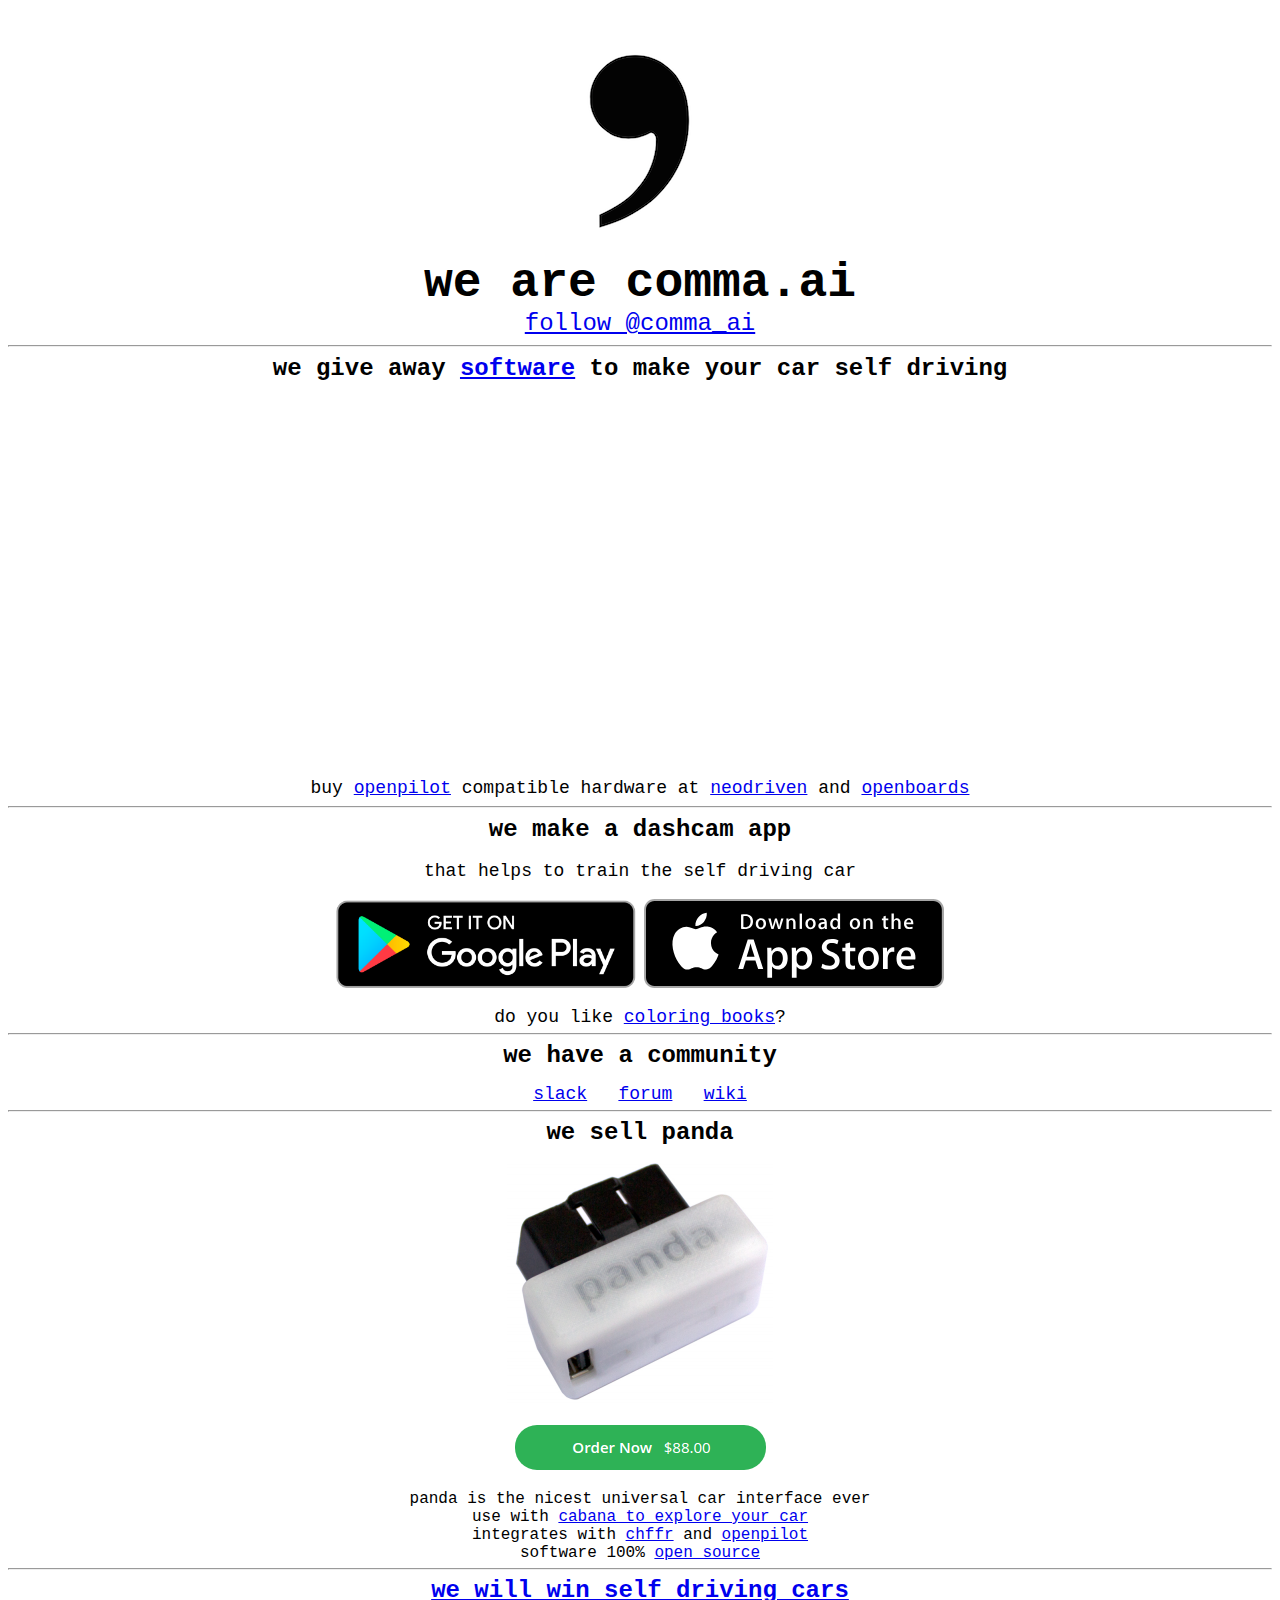
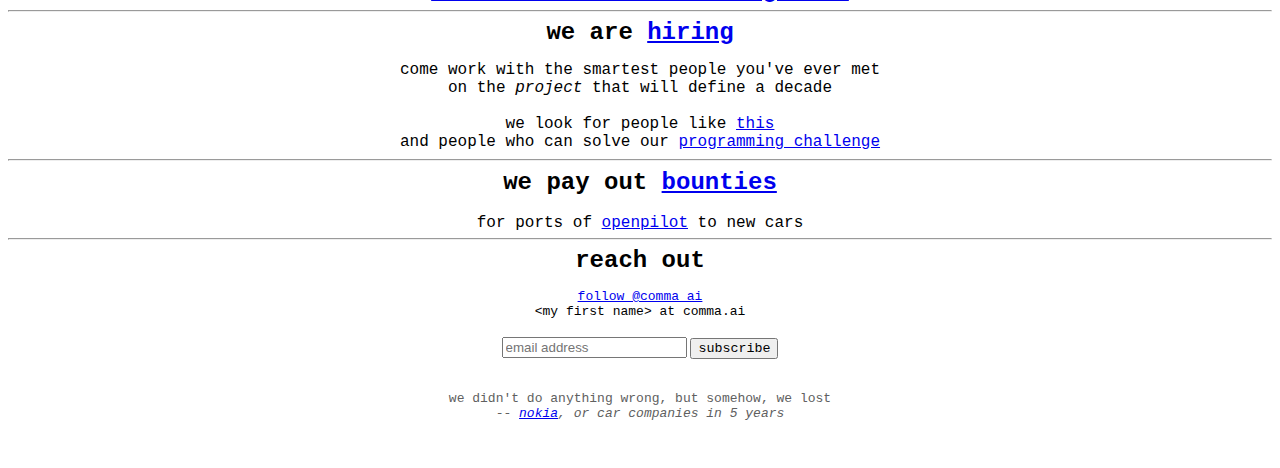
<file: index.html>
<!--
till everyone who doubted me is asking for forgiveness
if you ain't been a part of it, at least you got to witness
bitches
-->
<html>
<head>
<title>comma.ai</title>
<script>
  (function(i,s,o,g,r,a,m){i['GoogleAnalyticsObject']=r;i[r]=i[r]||function(){
  (i[r].q=i[r].q||[]).push(arguments)},i[r].l=1*new Date();a=s.createElement(o),
  m=s.getElementsByTagName(o)[0];a.async=1;a.src=g;m.parentNode.insertBefore(a,m)
  })(window,document,'script','https://www.google-analytics.com/analytics.js','ga');

  ga('create', 'UA-69562560-1', 'auto');
  ga('send', 'pageview');

</script>

<script async src="https://www.trycelery.com/js/celery.js"></script>
<script src="https://ajax.googleapis.com/ajax/libs/jquery/2.1.4/jquery.min.js"></script>

<meta name="google-site-verification" content="cit9qJz-y7IJEXHlfAErb3GzuHgIlFA02Py4mS3sIHI" />

<link rel="stylesheet" href="https://maxcdn.bootstrapcdn.com/bootstrap/3.3.5/css/bootstrap.min.css" integrity="sha512-dTfge/zgoMYpP7QbHy4gWMEGsbsdZeCXz7irItjcC3sPUFtf0kuFbDz/ixG7ArTxmDjLXDmezHubeNikyKGVyQ==" crossorigin="anonymous">

<style type="text/css">
  #mc_embed_signup{background:#fff; clear:left; font:14px Helvetica,Arial,sans-serif;  width:300px;}

  #map {
    height: 100%;
    opacity: 0.4;
  }
  .get-pic {
    width: 300px;
  }

.myButton {
    background:url(img/buy.png) no-repeat;
    cursor:pointer;
    width: 270px;
    height: 55px;
    border: none;
}
</style>

</head>

<body>
<center>
<br/><br/>
<img src="comma.png"><br/>
<br/>
<span style="font-family: monospace; font-size: 48px"><b>we are comma.ai</b></span>
<span style="font-family: monospace; font-size: 24px"><br/>
<a class="twitter-follow-button"
  href="https://twitter.com/comma_ai"
    data-size="large">
    follow @comma_ai</a><br/></span>
<hr/>
<span style="font-family: monospace; font-size: 24px"><b>we give away <a href="https://github.com/commaai/openpilot">software</a> to make your car self driving</b></span><br/><br/>
<iframe id="ytplayer" type="text/html" width="640" height="360"
    src="https://www.youtube.com/embed/GzrHNI6eCHo?autoplay=0&origin=http://comma.ai"
    frameborder="0"></iframe><br/><br/>
<span style="font-family: monospace; font-size: 18px">
buy <a href="https://github.com/commaai/openpilot/">openpilot</a> compatible hardware at <a href="https://www.neodriven.com/">neodriven</a> and <a href="http://openboards.io/">openboards</a></span>
<hr/>
<span style="font-family: monospace; font-size: 24px"><b>we make a dashcam app</b></span><br/><br/>
<span style="font-family: monospace; font-size: 18px">that helps to train the self driving car</span><br/><br/>
<span style="font-family: monospace">
<a href='https://play.google.com/store/apps/details?id=ai.comma.chffr'><img class="get-pic" alt='Get it on Google Play' src='img/playstore.png'/></a>
<a href='https://itunes.apple.com/us/app/dash-train-self-driving-cars/id1146683979?ls=1&mt=8'><img class="get-pic" alt='Get it on the App Store' src='img/appstore.svg'/></a><br/>
<br>
<span style="font-family: monospace; font-size: 18px">
do you like <a href="https://commacoloring.com">coloring books</a>?
</span>
<hr/>
<span style="font-family: monospace; font-size: 24px"><b>we have a community</b></span><br/><br/>
<span style="font-family: monospace; font-size: 18px"><a href="https://slack.comma.ai/">slack</a></span>&nbsp;&nbsp;&nbsp;
<span style="font-family: monospace; font-size: 18px"><a href="https://community.comma.ai/">forum</a></span>&nbsp;&nbsp;&nbsp;
<span style="font-family: monospace; font-size: 18px"><a href="https://wiki.comma.ai/">wiki</a></span>
<hr/>
<span style="font-family: monospace; font-size: 24px"><b>we sell panda</b></span><br/><br/>
<img src="img/panda.png"><br/>
<br/>
<button data-celery="5954273ef5f5cc1200115a4a" class="myButton" alt="Order Now">
</button><br/><br/>
<span style="font-family: monospace; font-size: 16px">
panda is the nicest universal car interface ever<br/>
use with <a href="https://community.comma.ai/cabana/?demo=1">cabana to explore your car</a><br/>
integrates with <a href="http://getchffr.com">chffr</a> and <a href="https://github.com/commaai/openpilot">openpilot</a></br>
software 100% <a href="https://github.com/commaai/panda">open source</a><br/>
</span>
<hr/>
<span style="font-family: monospace; font-size: 24px"><b>
<a href="https://medium.com/@comma_ai/our-road-to-self-driving-victory-603a9ed20204">we will win self driving cars</a>
</b></span>
<hr/>
<span style="font-family: monospace; font-size: 24px"><b>we are <a href="positions.html">hiring</a></b></span><br/><br/>
<span style="font-family: monospace; font-size: 16px">
come work with the smartest people you've ever met<br/>
on the <em>project</em> that will define a decade<br/><br/>
we look for people like <a href="hiring.html">this</a><br/>
and people who can solve our <a href="http://commachallenge.s3-us-west-2.amazonaws.com/speed_challenge_2017.tar">programming challenge</a><br/>
<hr/>
<span style="font-family: monospace; font-size: 24px"><b>we pay out <a href="bounties.html">bounties</a></b></span><br/><br/>
for ports of <a href="https://github.com/commaai/openpilot">openpilot</a> to new cars
</span>
<hr/>
<span style="font-family: monospace; font-size: 24px"><b>reach out</b></span><br/><br/>
<a class="twitter-follow-button"
  href="https://twitter.com/comma_ai"
    data-size="large">
    follow @comma_ai</a><br/></span>
<span style="font-family: monospace">&lt;my first name&gt; at comma.ai</span><br/><br/>
<!-- Begin MailChimp Signup Form -->
<div id="mc_embed_signup">
<form action="https://comma.us12.list-manage.com/subscribe/post?u=e127cf7151180db2b566d880b&amp;id=bdf2010348" method="post" id="mc-embedded-subscribe-form" name="mc-embedded-subscribe-form" class="validate" target="_blank" novalidate>
    <div id="mc_embed_signup_scroll">
  
  <input type="email" value="" name="EMAIL" class="email" id="mce-EMAIL" placeholder="email address" required>
    <!-- real people should not fill this in and expect good things - do not remove this or risk form bot signups-->
    <div style="position: absolute; left: -5000px;" aria-hidden="true"><input type="text" name="b_e127cf7151180db2b566d880b_bdf2010348" tabindex="-1" value=""></div>
    <span class="clear"><input type="submit" value="subscribe" name="subscribe" id="mc-embedded-subscribe" class="button" style="font-family: monospace"></span>
    </div>
</form>
</div>
<!--End mc_embed_signup-->
<br/>
<span style="font-family: monospace; color: #606060">
we didn't do anything wrong, but somehow, we lost<br/>
<em>-- <a href="https://www.reddit.com/r/business/comments/48841a/nokia_ceo_ended_his_speech_saying_this_we_didnt/">nokia</a>, or car companies in 5 years</em>
<br/><br/>
</span>
</center>
</file>
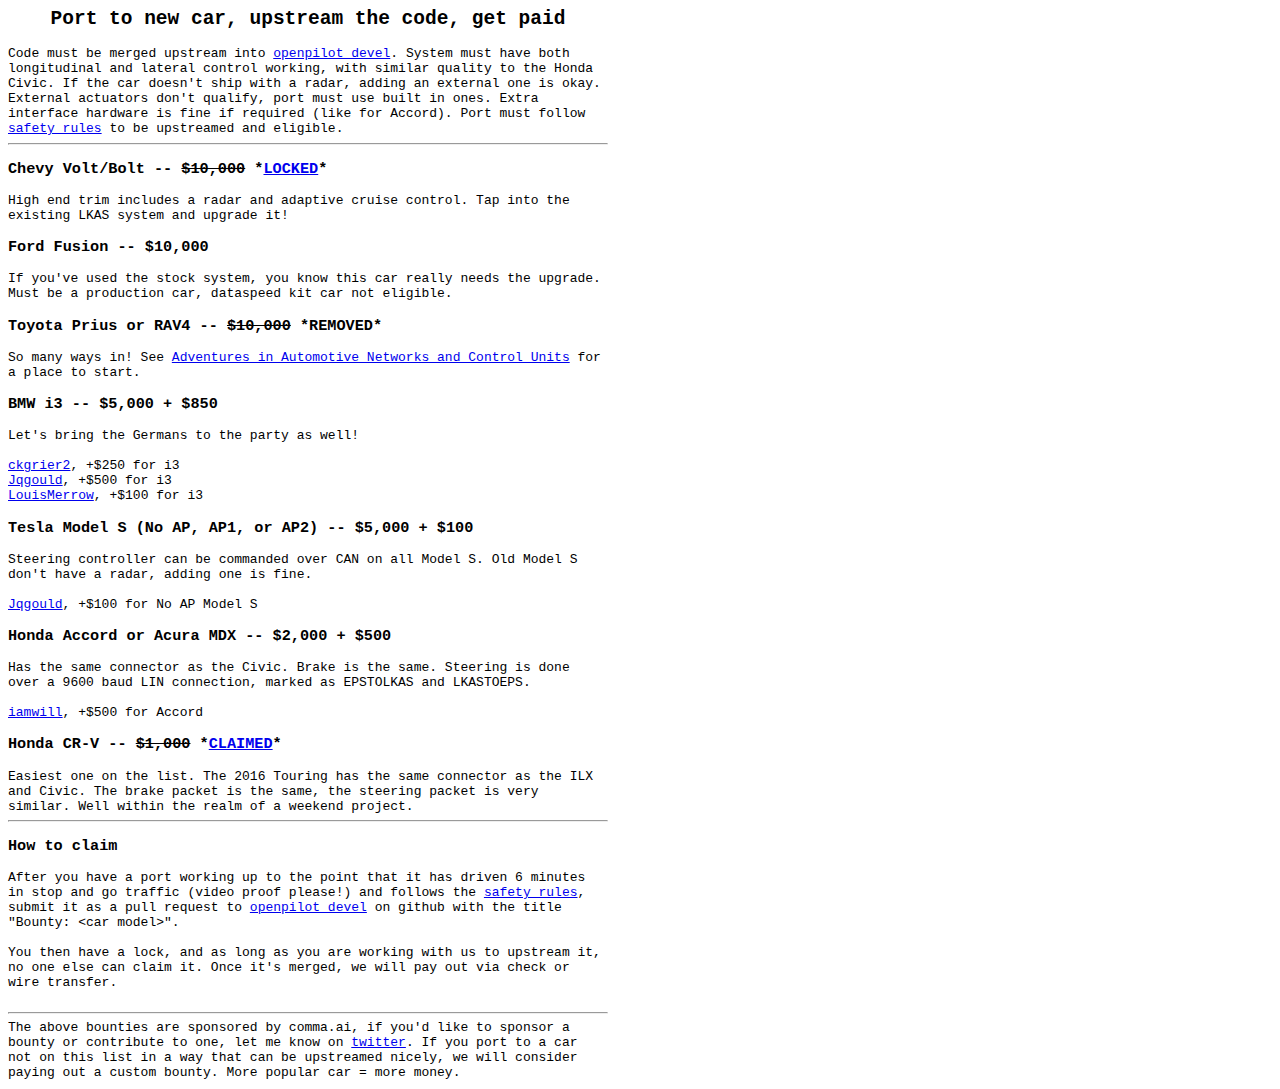
<file: bounties.html>
<html>
<head>
<title>openpilot car port bounties</title>
<style>
body {
  font-family: monospace;
  width: 600px;
}
</style>
</head>
<body>
<center><h2>Port to new car, upstream the code, get paid</h2></center>
Code must be merged upstream into <a href="https://github.com/commaai/openpilot/tree/devel">openpilot devel</a>. System must have both longitudinal and lateral control working, with similar quality to the Honda Civic. If the car doesn't ship with a radar, adding an external one is okay. External actuators don't qualify, port must use built in ones. Extra interface hardware is fine if required (like for Accord). Port must follow <a href="https://raw.githubusercontent.com/commaai/openpilot/devel/SAFETY.md">safety rules</a> to be upstreamed and eligible.
<hr/>
<h3>Chevy Volt/Bolt -- <s>$10,000</s> *<a href="https://github.com/commaai/openpilot/pull/104">LOCKED</a>*</h3>
High end trim includes a radar and adaptive cruise control. Tap into the existing LKAS system and upgrade it!
<h3>Ford Fusion -- $10,000</h3>
If you've used the stock system, you know this car really needs the upgrade. Must be a production car, dataspeed kit car not eligible.
<h3>Toyota Prius or RAV4 -- <s>$10,000</s> *REMOVED*</h3>
So many ways in! See <a href="http://illmatics.com/car_hacking.pdf">Adventures in Automotive Networks and Control Units</a> for a place to start.
<h3>BMW i3 -- $5,000 + $850</h3>
Let's bring the Germans to the party as well!<br/>
<br/>
<a href="https://twitter.com/ckgrier2/status/876878762415140865">ckgrier2</a>, +$250 for i3<br/>
<a href="https://twitter.com/Jqgould/status/876926912685330432">Jqgould</a>, +$500 for i3<br/>
<a href="https://twitter.com/LouisMerrow/status/877984115454357505">LouisMerrow</a>, +$100 for i3
<h3>Tesla Model S (No AP, AP1, or AP2) -- $5,000 + $100</h3>
Steering controller can be commanded over CAN on all Model S. Old Model S don't have a radar, adding one is fine.<br/><br/>
<a href="https://twitter.com/Jqgould/status/845035827067584515">Jqgould</a>, +$100 for No AP Model S
<h3>Honda Accord or Acura MDX -- $2,000 + $500</h3>
Has the same connector as the Civic. Brake is the same. Steering is done over a 9600 baud LIN connection, marked as EPSTOLKAS and LKASTOEPS.<br/>
<br/>
<a href="https://beta.comma.ai/viewtopic.php?f=19&t=444#p4781">iamwill</a>, +$500 for Accord
<h3>Honda CR-V -- <s>$1,000</s> *<a href="https://github.com/commaai/openpilot/pull/102">CLAIMED</a>*</h3>
Easiest one on the list. The 2016 Touring has the same connector as the ILX and Civic. The brake packet is the same, the steering packet is very similar. Well within the realm of a weekend project.
<hr/>
<h3>How to claim</h3>
After you have a port working up to the point that it has driven 6 minutes in stop and go traffic (video proof please!) and follows the <a href="https://raw.githubusercontent.com/commaai/openpilot/devel/SAFETY.md">safety rules</a>, submit it as a pull request to <a href="https://github.com/commaai/openpilot/tree/devel">openpilot devel</a> on github with the title "Bounty: &lt;car model&gt;".
<br/><br/>
You then have a lock, and as long as you are working with us to upstream it, no one else can claim it. Once it's merged, we will pay out via check or wire transfer.<br/><br/>
<hr/>
The above bounties are sponsored by comma.ai, if you'd like to sponsor a bounty or contribute to one, let me know on <a href="https://twitter.com/comma_ai">twitter</a>. If you port to a car not on this list in a way that can be upstreamed nicely, we will consider paying out a custom bounty. More popular car = more money.
</file>
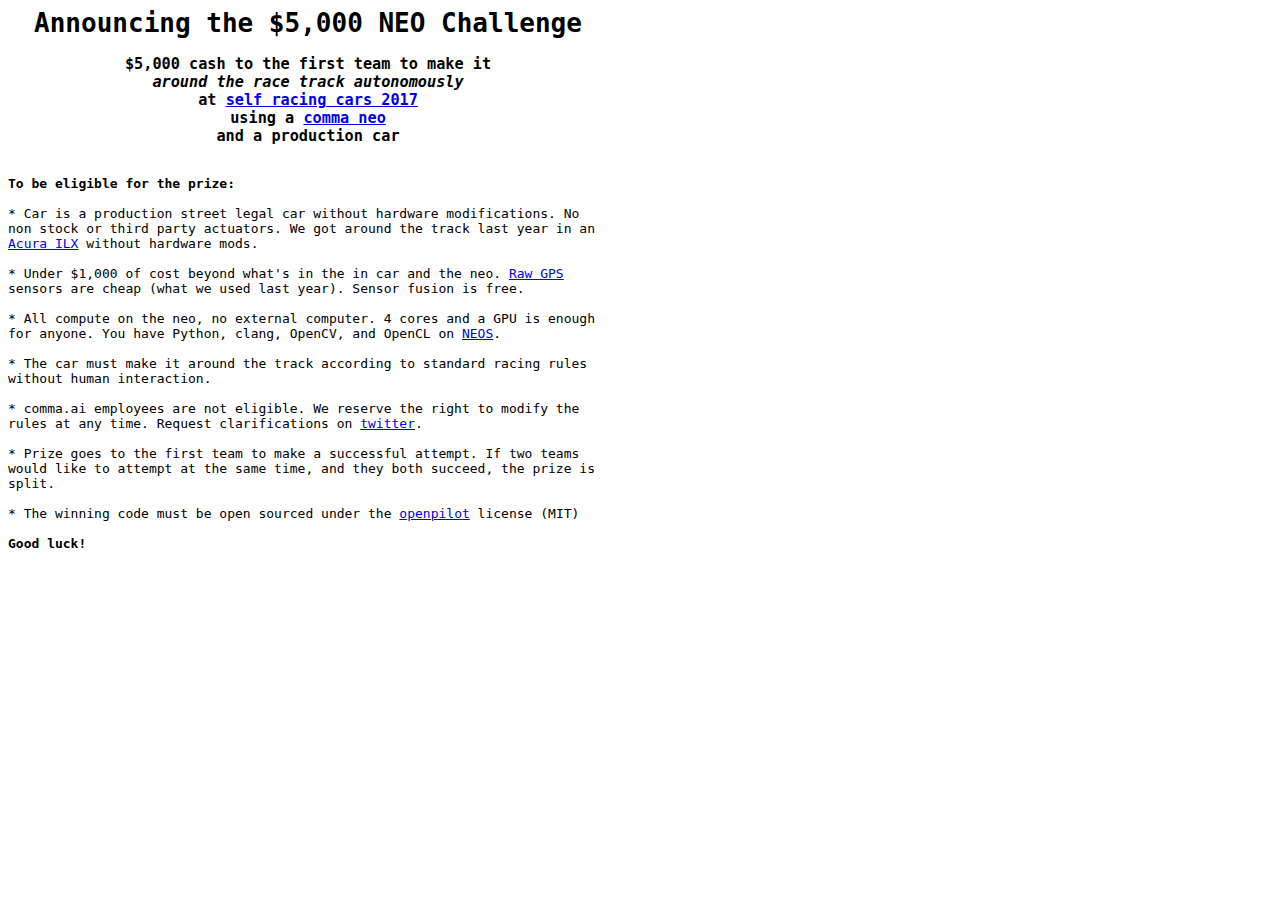
<file: challenge.html>
<html>
<head>
<title>$5,000 NEO Challenge</title>
<style>
body {
  font-family: monospace;
  width: 600px;
}
</style>
</head>
<body>
<center><h1>Announcing the $5,000 NEO Challenge</h1>
<h3>$5,000 cash to the first team to make it<br/><i>around the race track autonomously</i><br/>at <a href="http://selfracingcars.com/event/">self racing cars 2017</a><br/>using a <a href="https://github.com/commaai/neo">comma neo</a><br/>and a production car</h3>
</center>
<br/>
<b>To be eligible for the prize:</b><br/>
<br/>
* Car is a production street legal car without hardware modifications. No non stock or third party actuators. We got around the track last year in an <a href="http://www.acura.com/ilx">Acura ILX</a> without hardware mods.<br/><br/>
* Under $1,000 of cost beyond what's in the in car and the neo. <a href="http://navspark.mybigcommerce.com/ns-raw-carrier-phase-raw-measurement-output-gps-receiver/">Raw GPS</a> sensors are cheap (what we used last year). Sensor fusion is free.<br/><br/>
* All compute on the neo, no external computer. 4 cores and a GPU is enough for anyone. You have Python, clang, OpenCV, and OpenCL on <a href="https://github.com/commaai/neo/releases/tag/swag">NEOS</a>.<br/><br/>
* The car must make it around the track according to standard racing rules without human interaction.<br/><br/>
* comma.ai employees are not eligible. We reserve the right to modify the rules at any time. Request clarifications on <a href="https://twitter.com/comma_ai">twitter</a>.<br/><br/>
* Prize goes to the first team to make a successful attempt. If two teams would like to attempt at the same time, and they both succeed, the prize is split.<br/><br/>
* The winning code must be open sourced under the <a href="https://github.com/commaai/openpilot">openpilot</a> license (MIT)<br/>
<br/>
<b>Good luck!</b>
</file>
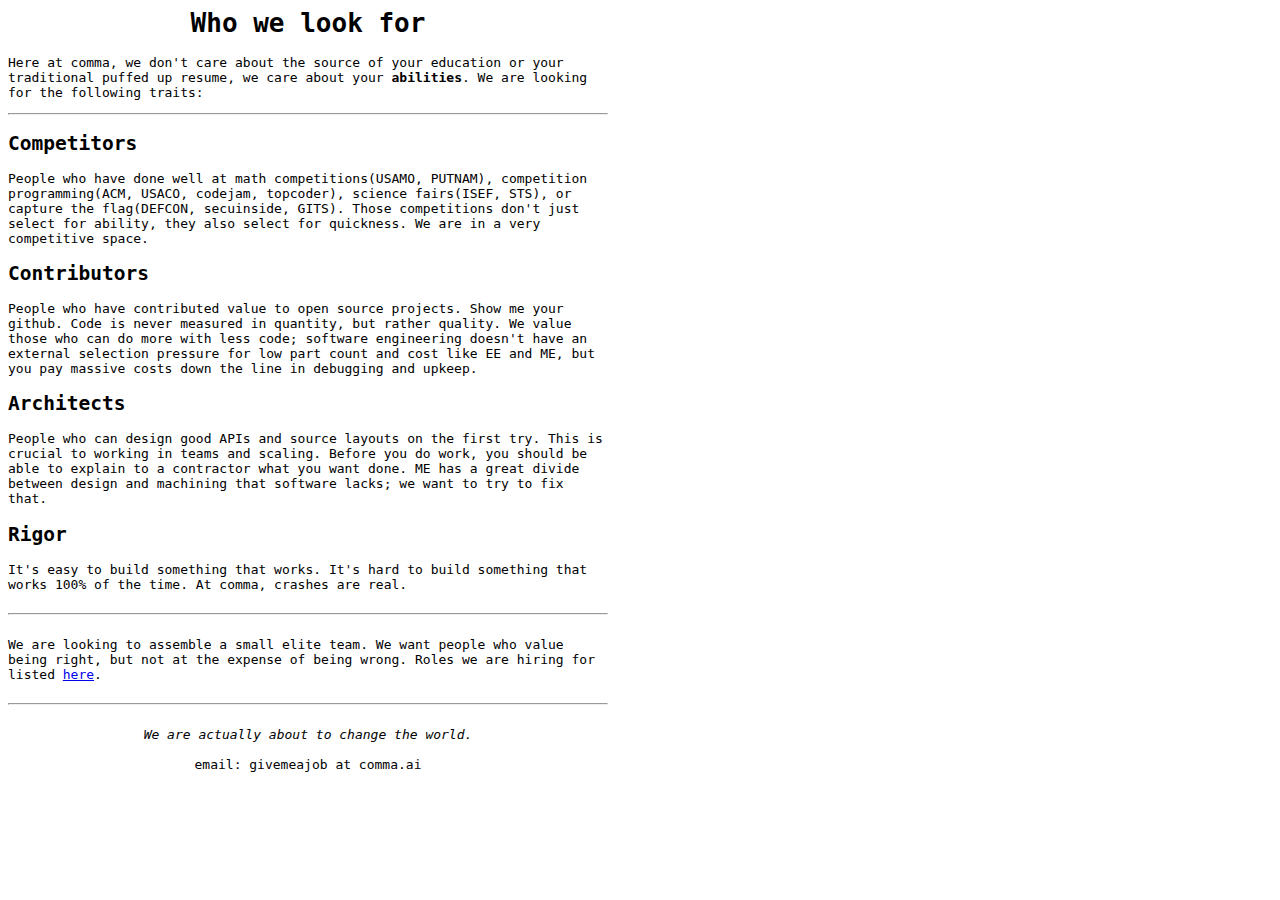
<file: hiring.html>
<html>
<head>
<script>
  (function(i,s,o,g,r,a,m){i['GoogleAnalyticsObject']=r;i[r]=i[r]||function(){
  (i[r].q=i[r].q||[]).push(arguments)},i[r].l=1*new Date();a=s.createElement(o),
  m=s.getElementsByTagName(o)[0];a.async=1;a.src=g;m.parentNode.insertBefore(a,m)
  })(window,document,'script','https://www.google-analytics.com/analytics.js','ga');

  ga('create', 'UA-69562560-1', 'auto');
  ga('send', 'pageview');

</script>
<style>
body {
  font-family: monospace;
  width: 600px;
}
</style>
</head>
<body>
<center><h1>Who we look for</h1></center>
<p>Here at comma, we don't care about the source of your education or your traditional puffed up resume, we care about your <b>abilities</b>. We are looking for the following traits:<p>
<hr>

<h2>Competitors</h2>
People who have done well at math competitions(USAMO, PUTNAM), competition programming(ACM, USACO, codejam, topcoder), science fairs(ISEF, STS), or capture the flag(DEFCON, secuinside, GITS). Those competitions don't just select for ability, they also select for quickness. We are in a very competitive space.

<h2>Contributors</h2>
People who have contributed value to open source projects. Show me your github. Code is never measured in quantity, but rather quality. We value those who can do more with less code; software engineering doesn't have an external selection pressure for low part count and cost like EE and ME, but you pay massive costs down the line in debugging and upkeep.

<h2>Architects</h2>
People who can design good APIs and source layouts on the first try. This is crucial to working in teams and scaling. Before you do work, you should be able to explain to a contractor what you want done. ME has a great divide between design and machining that software lacks; we want to try to fix that.

<h2>Rigor</h2>
It's easy to build something that works. It's hard to build something that works 100% of the time. At comma, crashes are real.

<br/><br/><hr><br/>
We are looking to assemble a small elite team. We want people who value being right, but not at the expense of being wrong. Roles we are hiring for listed <a href="positions.html">here</a>.
<br/><br/>
<hr><br/>
<center>
<i>We are actually about to change the world.</i>
<br/><br/>
email: givemeajob at comma.ai</center>
</file>
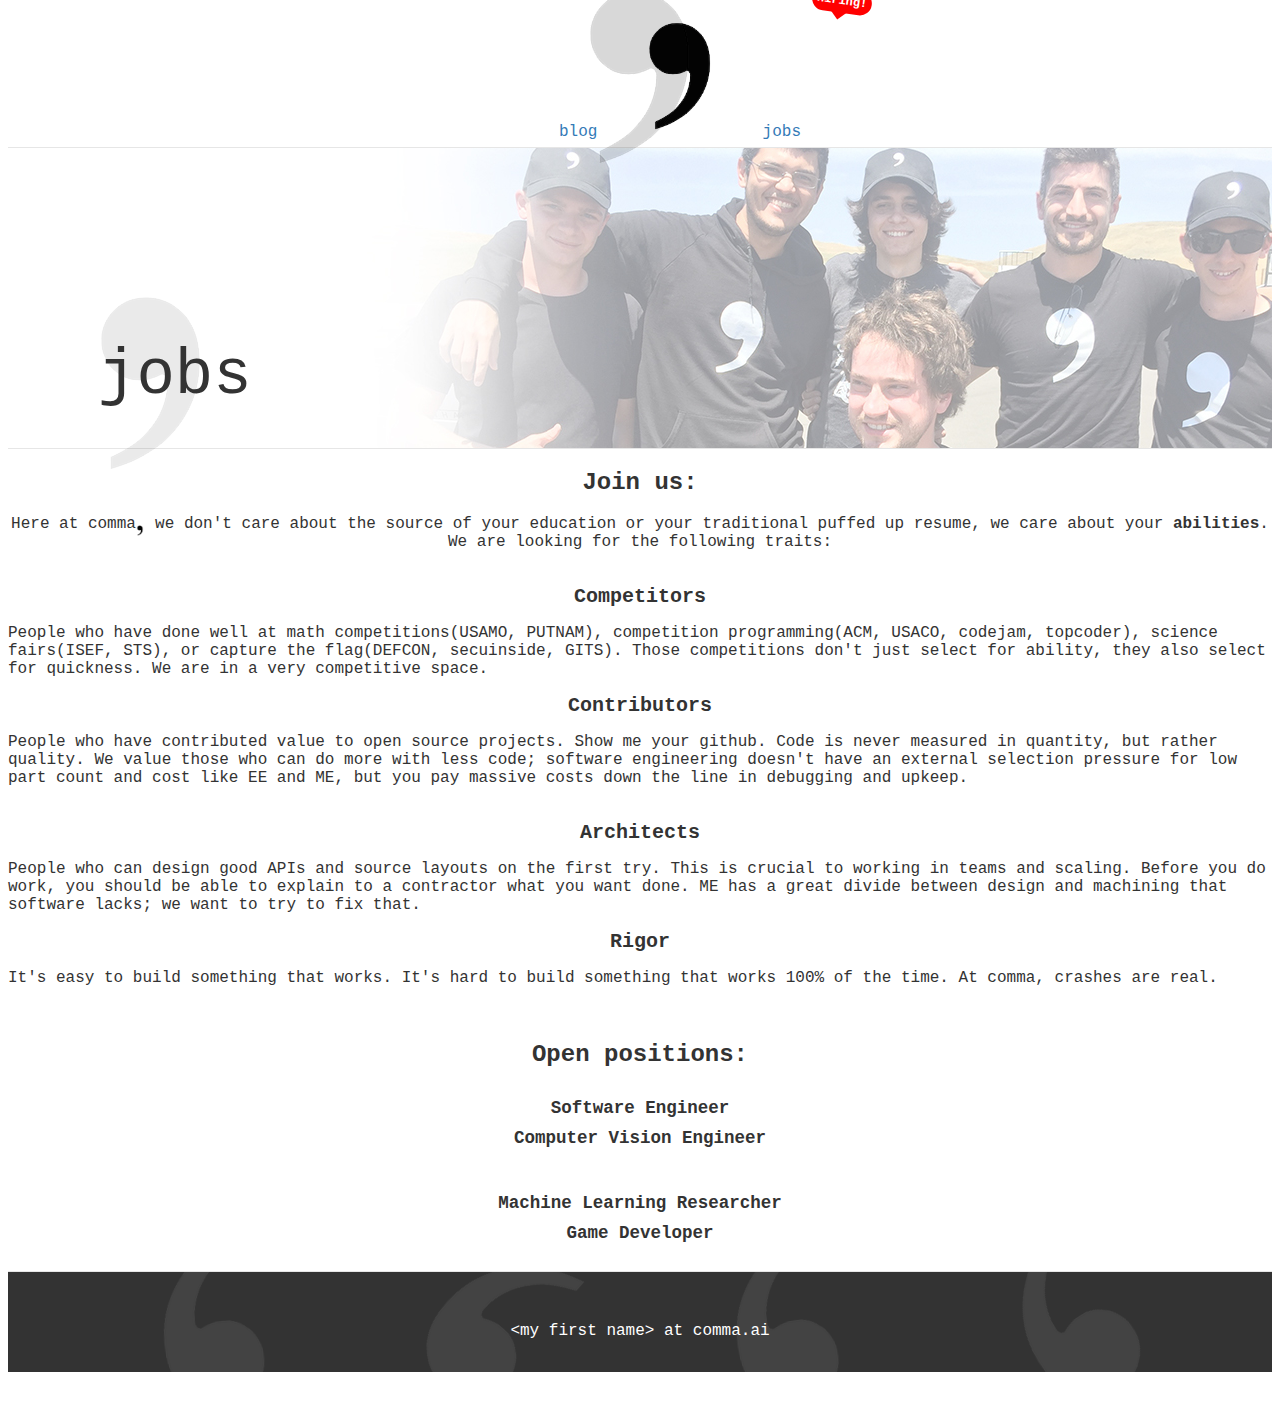
<file: jobs.html>
<!DOCTYPE html>
<!--[if lt IE 7]>      <html class="no-js lt-ie9 lt-ie8 lt-ie7"> <![endif]-->
<!--[if IE 7]>         <html class="no-js lt-ie9 lt-ie8"> <![endif]-->
<!--[if IE 8]>         <html class="no-js lt-ie9"> <![endif]-->
<!--[if gt IE 8]><!--> <html class="no-js"> <!--<![endif]-->
    <head>
        <meta charset="utf-8">
        <meta http-equiv="X-UA-Compatible" content="IE=edge">
        <title>comma.ai - jobs</title>
        <meta name="description" content="ghostriding for the masses">
        <meta name="viewport" content="width=device-width, initial-scale=1">
        <link rel="icon" href="img/favicon.png" type="image/png" />
        <meta property="og:title" content="comma.ai - ghostriding for the masses" />
        <meta property="og:type" content="website" />
        <meta property="og:url" content="http://comma.ai/jobs.html" />
        <meta property="og:image" content="http://comma.ai/img/comma.png"/>
		<meta name="twitter:card" content="summary" />
		<meta name="twitter:site" content="@comma_ai" />
		<meta name="twitter:title" content="comma.ai" />
		<meta name="twitter:description" content="ghostriding for the masses" />
		<meta name="twitter:image" content="http://comma.ai/img/comma.png">
		<link rel="apple-touch-icon" href="img/favicon.png"/>
		<link rel="apple-touch-icon-precomposed" href="img/favicon.png"/>
		<link href="https://maxcdn.bootstrapcdn.com/bootstrap/3.3.6/css/bootstrap.min.css" rel="stylesheet" integrity="sha384-1q8mTJOASx8j1Au+a5WDVnPi2lkFfwwEAa8hDDdjZlpLegxhjVME1fgjWPGmkzs7" crossorigin="anonymous">
        <link rel="stylesheet" type="text/css" href="css/style.css">
    </head>
    <body>
        <!--[if lt IE 7]>
            <p class="browsehappy">You are using an <strong>outdated</strong> browser. Please <a href="http://browsehappy.com/">upgrade your browser</a> to improve your experience.</p>
        <![endif]-->
		<div class="container">
		      <!-- Static navbar -->
		      <nav class="navbar navbar-default" id="centerLogo">
		        <div class="container-fluid">
		          <div id="navbar">
		            <ul class="nav navbar-nav">
		              	<li><a href="https://commaai.blogspot.com" target="_blank">blog</a></li>
						<li><a href="index.html"><img src="img/comma.png" alt="comma.ai logo" width="90px" class="noselect"/></a></li>
					  	<li><a href="jobs.html">jobs</a><span class="ctooltip activated">hiring!</span></li>
		            </ul>
		          </div><!--/.nav-collapse -->
		        </div><!--/.container-fluid -->
		      </nav>
		</div>
		<div class="section1">
		<div class="jobsImage">
			<div class="container centerDiv">
				<div class="row">
				<div class="col-md-12">
						<div class="col-md-12" style="float:left;margin-left:25px;" id="section1Text">
						<h1 class="over" style="margin-left: 65px;" id="jobsText">jobs</h1>
						<span class="commaBackground"></span>
				    </div>
				</div>
				</div>
			</div>
		</div>
		</div>
		<div class="container" style="margin-top:20px;">
		<center><h2>Join us:</h2></center>
		<div class="row">
			<div class="col-md-8 col-md-offset-2">
				<p align="center">Here at comma<img src="img/comma.png" width="8" alt="comma" class="noselect" style="margin-top: 9.4px; position: absolute;"> &nbsp;we don't care about the source of your education or your traditional puffed up resume, we care about your <b>abilities</b>. We are looking for the following traits:</p>
			</div>
		</div>
		<br>
		<div class="row" style="text-align:center;">
			<div class="col-md-5 col-md-offset-1"><span class="jobIndicator">Competitors</span><p align="left">People who have done well at math competitions(USAMO, PUTNAM), competition programming(ACM, USACO, codejam, topcoder), science fairs(ISEF, STS), or capture the flag(DEFCON, secuinside, GITS). Those competitions don't just select for ability, they also select for quickness. We are in a very competitive space.</p><span class="commaBackground centerComma"></span></div>
			<div class="col-md-5 col-md-offset-1"><span class="jobIndicator">Contributors</span><p align="left">People who have contributed value to open source projects. Show me your github. Code is never measured in quantity, but rather quality. We value those who can do more with less code; software engineering doesn't have an external selection pressure for low part count and cost like EE and ME, but you pay massive costs down the line in debugging and upkeep.</p><span class="commaBackground centerComma"></span></div>
		</div>
		<br>
		<div class="row" style="text-align:center;">
			<div class="col-md-5 col-md-offset-1"><span class="jobIndicator">Architects</span><p align="left">People who can design good APIs and source layouts on the first try. This is crucial to working in teams and scaling. Before you do work, you should be able to explain to a contractor what you want done. ME has a great divide between design and machining that software lacks; we want to try to fix that.</p><span class="commaBackground centerComma"></span></div>
			<div class="col-md-5 col-md-offset-1"><span class="jobIndicator">Rigor</span><p align="left">It's easy to build something that works. It's hard to build something that works 100% of the time. At comma, crashes are real.</p><span class="commaBackground centerComma"></span></div>
		</div>
		<br>
		<center><h2>Open positions:</h2></center>
		<div class="row" style="text-align:center;margin-top:30px;">
			<div class="col-md-4 col-md-offset-2">
				<span class="jobTitle">Software Engineer</span>
			</div>
			<div class="col-md-4">
				<span class="jobTitle">Computer Vision Engineer</span>
			</div>
		</div>
		<div id="secondRowJob">
			<div class="row" style="text-align:center;">
				<div class="col-md-4 col-md-offset-2">
					<span class="jobTitle">Machine Learning Researcher</span>
				</div>
        <div class="col-md-4">
          <span class="jobTitle">Game Developer</span>
        </div>
			</div>
		</div>
		</div>
		<br>
		<footer class="footer" style="border-top: 1px solid #e6e6e6;text-align:center;overflow: hidden;z-index: 2; position: relative;">
			<span class="centerDiv" style="z-index:100;">&lt;my first name&gt; at comma.ai</span>
			<div id="commaContainers2" class="noselect"></div>
		</footer>

        <script src="https://ajax.googleapis.com/ajax/libs/jquery/1.10.2/jquery.min.js"></script>
        <script src="https://maxcdn.bootstrapcdn.com/bootstrap/3.3.6/js/bootstrap.min.js" integrity="sha384-0mSbJDEHialfmuBBQP6A4Qrprq5OVfW37PRR3j5ELqxss1yVqOtnepnHVP9aJ7xS" crossorigin="anonymous"></script>
        <script type="text/javascript">
			function getRandomInt(min, max) {
			  return Math.floor(Math.random() * (max - min)) + min;
			}
			// append random angle commas
        	for (var i = 0; i < 13; i++) {
        		var randomDeg = getRandomInt(0,300);
        		$('#commaContainers2').append('<span class="singleComma noselect"><img src="img/comma.png" class="inverted" style="padding-right:70px;padding-left:70px;margin-top:50px;transform: rotate('+randomDeg+'deg);-webkit-transform: rotate('+randomDeg+'deg);" /></span>');
        	}
        </script>
		<script>
		  (function(i,s,o,g,r,a,m){i['GoogleAnalyticsObject']=r;i[r]=i[r]||function(){
		  (i[r].q=i[r].q||[]).push(arguments)},i[r].l=1*new Date();a=s.createElement(o),
		  m=s.getElementsByTagName(o)[0];a.async=1;a.src=g;m.parentNode.insertBefore(a,m)
		  })(window,document,'script','https://www.google-analytics.com/analytics.js','ga');
		  ga('create', 'UA-69562560-1', 'auto');
		  ga('send', 'pageview');
		</script>
    </body>
</html>
</file>
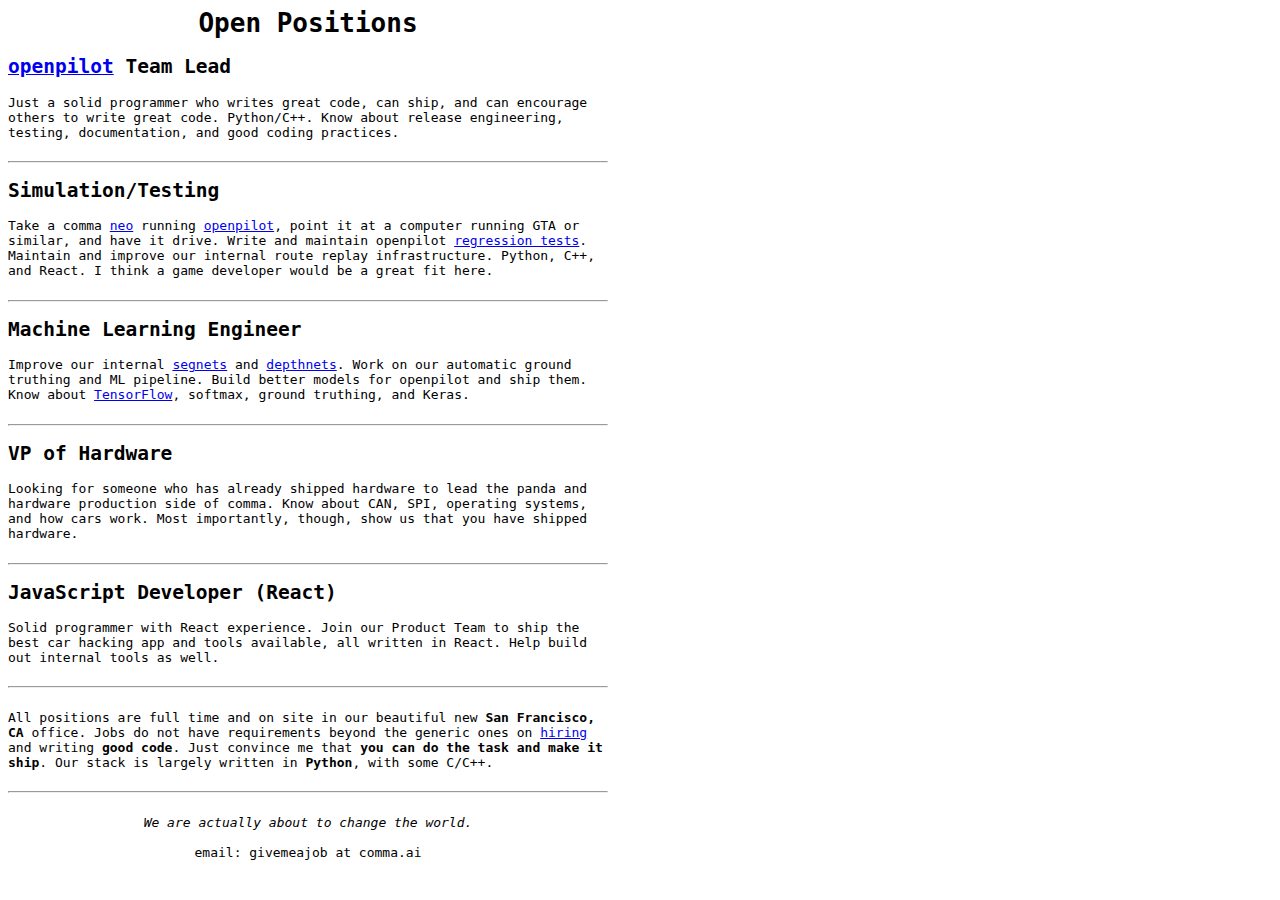
<file: positions.html>
<html>
<head>
<title>comma.ai positions</title>
<style>
body {
  font-family: monospace;
  width: 600px;
}
</style>
</head>
<body>
<center><h1>Open Positions</h1></center>
<h2><a href="https://github.com/commaai/openpilot">openpilot</a> Team Lead</h2>
Just a solid programmer who writes great code, can ship, and can encourage others to write great code. Python/C++. Know about release engineering, testing, documentation, and good coding practices.
<br/><br/><hr/>
<h2>Simulation/Testing</h2>
Take a comma <a href="https://github.com/commaai/neo">neo</a> running <a href="https://github.com/commaai/openpilot">openpilot</a>, point it at a computer running GTA or similar, and have it drive. Write and maintain openpilot <a href="https://github.com/commaai/openpilot/tree/devel/selfdrive/test/plant">regression tests</a>. Maintain and improve our internal route replay infrastructure. Python, C++, and React. I think a game developer would be a great fit here.
<br/><br/><hr/>
<h2>Machine Learning Engineer</h2>
Improve our internal <a href="https://arxiv.org/abs/1511.00561">segnets</a> and <a href="https://papers.nips.cc/paper/5539-depth-map-prediction-from-a-single-image-using-a-multi-scale-deep-network.pdf">depthnets</a>. Work on our automatic ground truthing and ML pipeline. Build better models for openpilot and ship them. Know about <a href="http://www.tensorflow.org/">TensorFlow</a>, softmax, ground truthing, and Keras.
<br/><br/><hr/>
<h2>VP of Hardware</h2> 
Looking for someone who has already shipped hardware to lead the panda and hardware production side of comma. Know about CAN, SPI, operating systems, and how cars work. Most importantly, though, show us that you have shipped hardware. 
<br/><br/><hr/>
<h2>JavaScript Developer (React)</h2> 
Solid programmer with React experience. Join our Product Team to ship the best car hacking app and tools available, all written in React. Help build out internal tools as well.    
<br/><br/><hr/>  
<br/>
All positions are full time and on site in our beautiful new <b>San Francisco, CA</b> office. Jobs do not have requirements beyond the generic ones on <a href="hiring.html">hiring</a> and writing <b>good code</b>. Just convince me that <b>you can do the task and make it ship</b>. Our stack is largely written in <b>Python</b>, with some C/C++.
<br/>
<br/>
<hr/><br/>
<center>
<i>We are actually about to change the world.</i>
<br/><br/>
email: givemeajob at comma.ai</center>
</file>
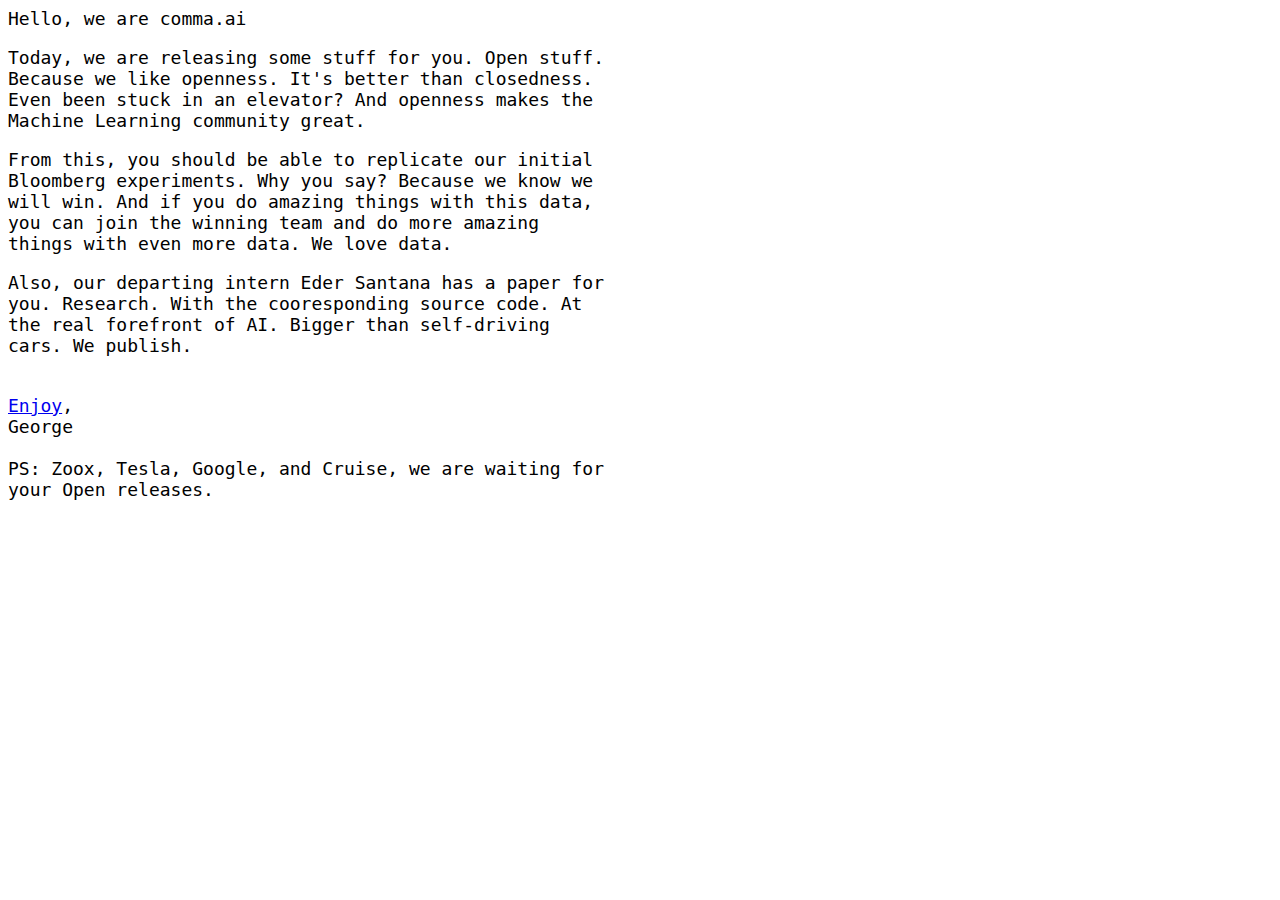
<file: research.html>
<html>
<head>
<script>
  (function(i,s,o,g,r,a,m){i['GoogleAnalyticsObject']=r;i[r]=i[r]||function(){
  (i[r].q=i[r].q||[]).push(arguments)},i[r].l=1*new Date();a=s.createElement(o),
  m=s.getElementsByTagName(o)[0];a.async=1;a.src=g;m.parentNode.insertBefore(a,m)
  })(window,document,'script','https://www.google-analytics.com/analytics.js','ga');

  ga('create', 'UA-69562560-1', 'auto');
  ga('send', 'pageview');

</script>
<style>
body {
  font-family: monospace;
  width: 600px;
  font-size: 18px;
}
</style>
</head>
<body>
<p>Hello, we are comma.ai</p>

<p>Today, we are releasing some stuff for you. Open stuff. Because we like openness. It's better than closedness. Even been stuck in an elevator? And openness makes the Machine Learning community great.</p>

<p>From this, you should be able to replicate our initial Bloomberg experiments. Why you say? Because we know we will win. And if you do amazing things with this data, you can join the winning team and do more amazing things with even more data. We love data.</p>

<p>Also, our departing intern Eder Santana has a paper for you. Research. With the cooresponding source code. At the real forefront of AI. Bigger than self-driving cars. We publish.</p>
<br/>
<a href="https://github.com/commaai/research">Enjoy</a>,<br/>
George<br/>
<br/>
PS: Zoox, Tesla, Google, and Cruise, we are waiting for your Open releases.
</file>
<file: css/style.css>
/* ===========

  comma.ai
  css/html by nya

 ============ */

body {
	font-family: "Consolas", "monaco",monospace;
	font-weight: 400;
	color: #333;
	overflow-x: hidden;
	font-style: normal;
	font-variant: normal;
	text-rendering: optimizeLegibility !important;
	-webkit-font-smoothing: antialiased !important;
}
.left {
	float: left;
}
.right {
	float: right;
}
::selection {
 	background: #000;
 	color:#FFF;
}
::-moz-selection {
 	background: #000;
	color:#FFF;
}
#centerLogo .navbar-nav {
	width: 100%;
	text-align: center;
}
#centerLogo .navbar-nav > li {
	display: inline-block;
	float: none;
}
#centerLogo .navbar-nav > li > a {
	padding-left: 14px;
	padding-right: 14px;
}
.navbar-toggle {
	color: #333;
}
.navbar-default {
	background-color: transparent !important;
	border-color: transparent !important;
}
a {
	color: #337ab7 !important;
	text-decoration: none !important;
}
a:hover {
	text-decoration: underline !important;
}
.section1 {
	border-top: 1px solid #e6e6e6;
	border-bottom: 1px solid #e6e6e6;
	top: 0;
	margin-top: -10px;
}
.section2 {
	border-bottom: 1px solid #e6e6e6;
	padding-bottom: 65px;
	overflow: hidden;
}
.section3 {
	border-bottom: 1px solid #e6e6e6;
	overflow: hidden;
}
.section3Image {
	background-image: url('../img/chffr.jpg');
	background-position: right;
	background-repeat: no-repeat;
	height: 361px;
	width: 100%;
	right: 0;
	margin-top: 0px;
}
.sectionImage {
	background-image: url('../img/front-image.jpg');
	background-position: right;
	height: 430px;
	background-position-y: -13px;
	background-repeat: no-repeat;
}
.centerDiv {
	position: relative;
	top: 50%;
	transform: translateY(-50%);
}
.over {
	z-index: 1000;
	position: relative;
}
.commaBackground {
	background-image: url('../img/comma.png');
	background-position: left;
	background-repeat: no-repeat;
	height: 194px;
	width: 146px;
	position: absolute;
	top: 0;
	opacity: 0.08;
	left: 70px;
	z-index: 1;
	margin-top: -12px;
}
h1 {
	font-size: 4em;
	font-weight: 400;
}
.activated {
	display: initial !important;
}
.ctooltip {
	background-color: #FF0000;
	font-size: 0.75em;
	padding: 5px;
	color: #FFF;
	position: absolute;
	-webkit-border-radius: 100px;
	-moz-border-radius: 100px;
	border-radius: 100px;
	-ms-transform: rotate(8deg);
	-webkit-transform: rotate(8deg); 
	transform: rotate(8deg);
	margin-top: -11px;
	margin-left: -3px;
	top:0;
	z-index: 2;
	display: none;
	font-weight: 700;
}
.ctooltip:after {
	border-left: solid transparent 10px;
	border-right: solid transparent 10px;
	border-top: solid #FF0000 10px;
	bottom: -7px;
	content: "";
	height: 0;
	left: 50%;
	margin-left: -12px;
	position: absolute;
	-ms-transform: rotate(2deg);
	-webkit-transform: rotate(2deg); 
	transform: rotate(2deg);
	width: 0;
	z-index: 1;
}

form {
	font-family: Helvetica,Arial,sans-serif;
}

#commaContainers,#commaContainers2 {
	position: absolute;
	top: 0;
	left: 0;
	overflow: hidden;
	z-index: -1;
	opacity: 0.08;
	margin-top: -100px;
}

.cBtn {
	padding: 10px;
	background-color: #337ab7;
	color: #FFF !important;
}

.bw {
	-webkit-filter: grayscale(100%);
	filter: grayscale(100%);
}
.bw:hover {
	-webkit-filter: grayscale(0%);
	filter: grayscale(0%);	
}
.footer {
	background-color: #333;
	color: #FFF !important;
	height: 100px;
}
.inverted {
	-webkit-filter: invert(100%);
	filter: invert(100%);
}
.noselect {
	user-drag: none; 
	user-select: none;
	-moz-user-select: none;
	-webkit-user-drag: none;
	-webkit-user-select: none;
	-ms-user-select: none;
}

.jobsImage {
	width: 100%;
	background-image: url('../img/jobsImage.jpg');
	background-position: right;
	height: 300px;
	background-repeat: no-repeat;
	background-position-y:-40px;
}

.jobTitle {
    font-weight: 700;
    font-size: 17.5px;
    padding-bottom: 10px;
    display: inline-block;
}

.jobIndicator {
	font-size: 20px;
	font-weight: 700;
	text-align: center;
}

#secondRowJob {
	margin-top:35px;
}

.centerComma {
	right: 0;
    left: 0;
    margin: -20px auto;
    opacity: 0.035;
}

.homeInfo {
	padding-bottom: 30px;
    border-top: 1px solid #e6e6e6;
    width: 100%;
    padding-top: 15px;
}

@media (max-width: 991px){
	.sectionImage {
		background-position-x: -50px;
		background-image: none;
		text-align: center;
	}
	#section1Text {
		right: 0 !important;
		left: 0 !important;
		margin: auto !important;
		float: none !important;
	}
	.commaBackground {
		background-position: center !important;
		margin: auto;
		right: 0;
		left: 0;
		margin-top: -30px;
	}
	#commaContainers {
		width: 980px;
    	margin-left: -50px;
	}
	.section3Image {
		background-image: none;
	}
	#pressLogos > .row > .col-md-4 {
		padding-bottom: 10px;
		padding-top: 10px;
	}
	.jobsImage {
		background-image: none;
	}
	#jobsText {
		text-align: center;
		right: 0 !important;
		left: 0 !important;
		margin: auto !important;
		float: none !important;
	}
	#secondRowJob {
		margin:0px;
	}
}
</file>
